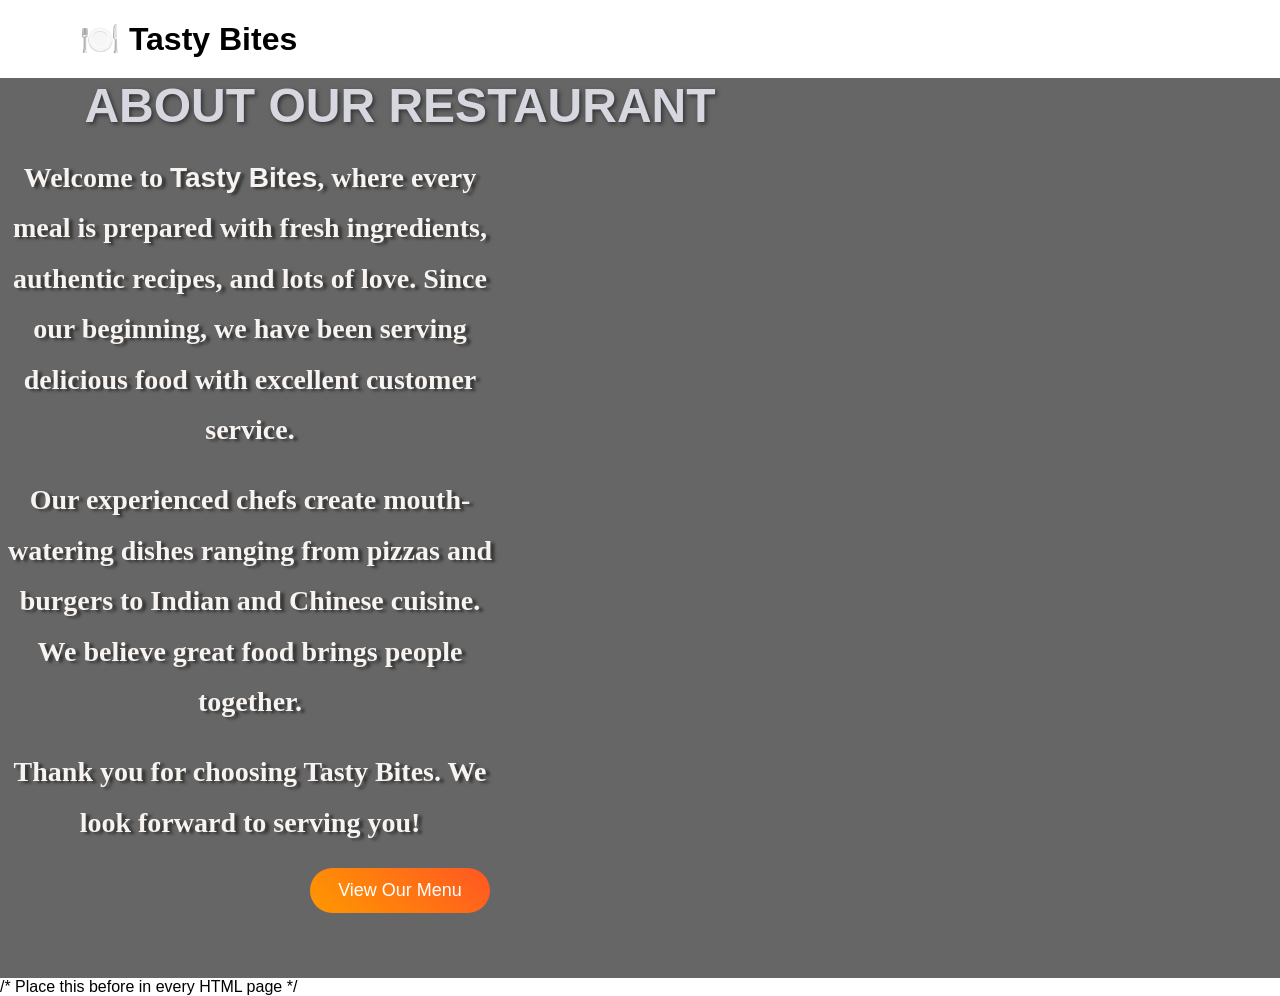
<file: about.html>
<!DOCTYPE html>
<html lang="en">
<head>
    <meta charset="UTF-8">
    <meta name="viewport" content="width=device-width, initial-scale=1.0">
    <title>About - Tasty Bites</title>
    <link rel="stylesheet" href="style.css">
</head>
<body>

<nav>
    <h2 class="logo">🍽️ Tasty Bites</h2>

    <ul>
        <li><a href="index.html">Home</a></li>
        <li><a href="about.html">About</a></li>
        <li><a href="menu.html">Menu</a></li>
        <li><a href="gallery.html">Gallery</a></li>
        <li><a href="contact.html">Contact</a></li>
    </ul>
</nav>

<section class="about-page">
    <div class="about-content">
        <h1>About Our Restaurant</h1>

        <p>
            Welcome to <strong>Tasty Bites</strong>, where every meal is prepared
            with fresh ingredients, authentic recipes, and lots of love.
            Since our beginning, we have been serving delicious food with
            excellent customer service.
        </p>

        <p>
            Our experienced chefs create mouth-watering dishes ranging from
            pizzas and burgers to Indian and Chinese cuisine. We believe
            great food brings people together.
        </p>

        <p>
            Thank you for choosing Tasty Bites.
            We look forward to serving you!
        </p>

        <a href="menu.html">
            <button>View Our Menu</button>
        </a>
    </div>
</section>

<script src="script.js"></script>
/* Place this before </body> in every HTML page */

<script>

document.addEventListener("DOMContentLoaded", function () {

    const form = document.querySelector("form");

    if(form){

        form.addEventListener("submit", function(e){

            e.preventDefault();

            const inputs = form.querySelectorAll("input, textarea, select");

            let valid = true;

            inputs.forEach(input => {

                if(input.value.trim() === ""){
                    valid = false;
                }

            });

            if(valid){
                alert("🎉 Thank you! Your details have been submitted successfully.");
                form.reset();
            }else{
                alert("⚠ Please fill all the fields.");
            }

        });

    }

});

</script>

</body>
</html>
</file>
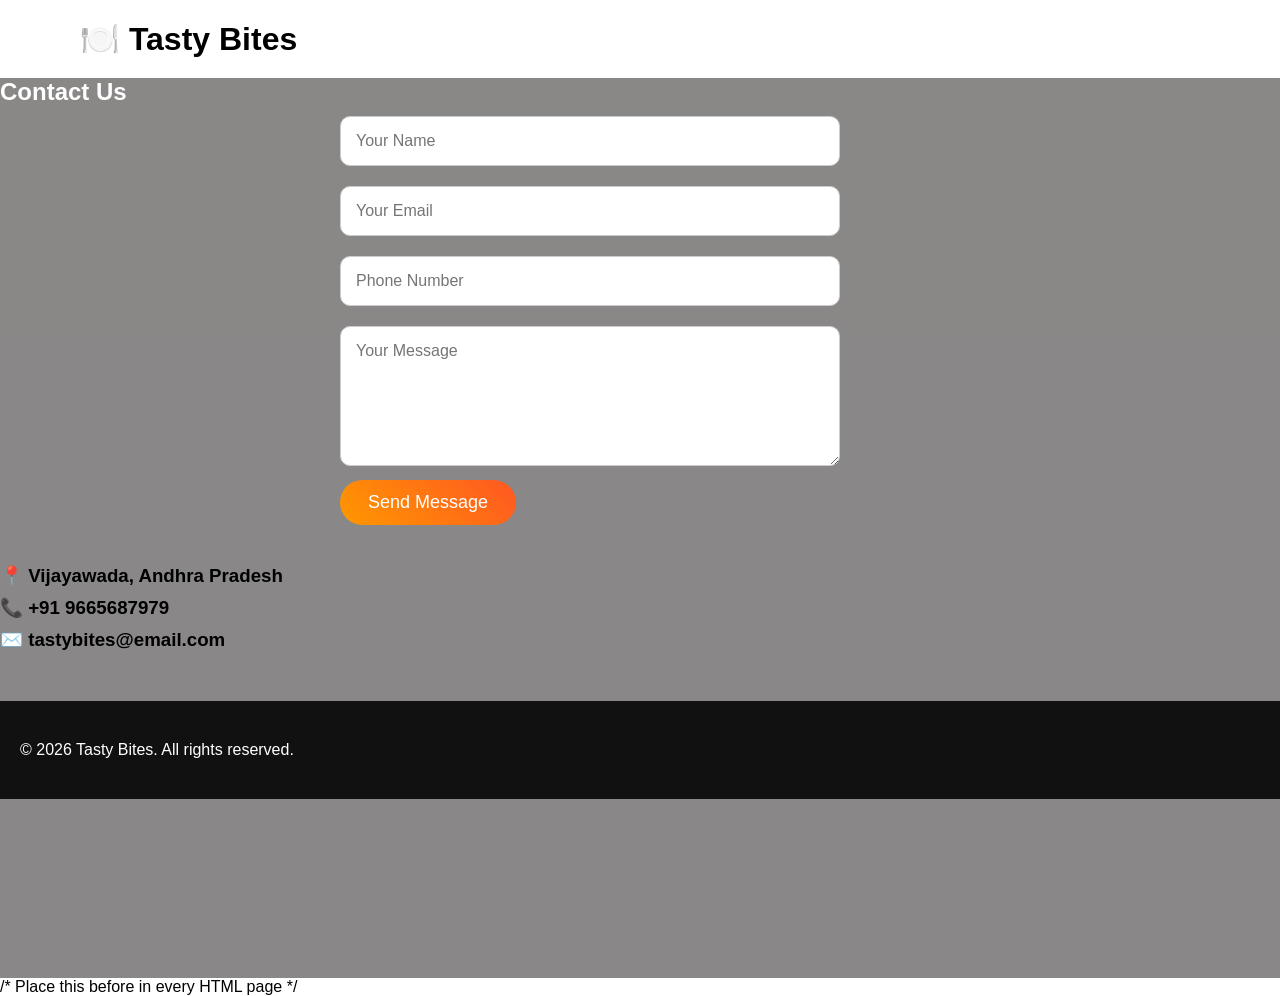
<file: contact.html>
<!DOCTYPE html>
<html lang="en">
<head>
<meta charset="UTF-8">
<meta name="viewport" content="width=device-width, initial-scale=1.0">
<title>Contact - Tasty Bites</title>
<link rel="stylesheet" href="style.css">
</head>

<body>

<nav>
<h2 class="logo">🍽️ Tasty Bites</h2>

<ul>
<li><a href="index.html">Home</a></li>
<li><a href="about.html">About</a></li>
<li><a href="menu.html">Menu</a></li>
<li><a href="gallery.html">Gallery</a></li>
<li><a href="contact.html">Contact</a></li>
</ul>
</nav>

<section class="contact">

<h1>Contact Us</h1>

<form>

<input type="text" placeholder="Your Name" required>

<input type="email" placeholder="Your Email" required>

<input type="tel" placeholder="Phone Number">

<textarea rows="6" placeholder="Your Message"></textarea>

<button type="submit">Send Message</button>

</form>

<div class="contact-info">
<h3>📍 Vijayawada, Andhra Pradesh</h3>
<h3>📞 +91 9665687979</h3>
<h3>✉️ tastybites@email.com</h3>
</div>

<footer>
    <p>© 2026 Tasty Bites. All rights reserved.</p>
</footer>
</section>


<script src="script.js"></script>

/* Place this before </body> in every HTML page */

<script>

document.addEventListener("DOMContentLoaded", function () {

    const form = document.querySelector("form");

    if(form){

        form.addEventListener("submit", function(e){

            e.preventDefault();

            const inputs = form.querySelectorAll("input, textarea, select");

            let valid = true;

            inputs.forEach(input => {

                if(input.value.trim() === ""){
                    valid = false;
                }

            });

            if(valid){
                alert("🎉 Thank you! Your details have been submitted successfully.");
                form.reset();
            }else{
                alert("⚠ Please fill all the fields.");
            }

        });

    }

});

</script>

</body>
</html>
</file>
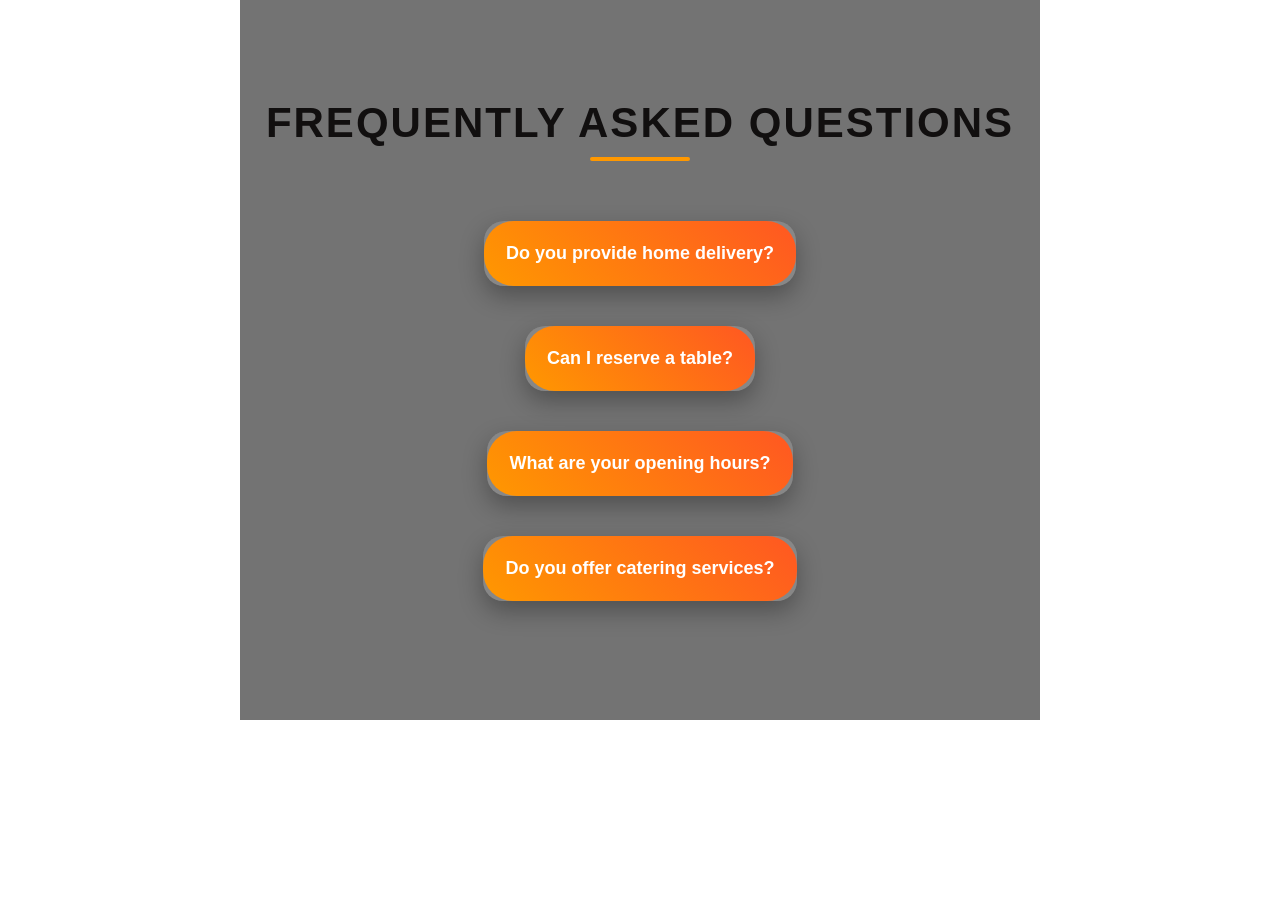
<file: FAQ.html>
<!DOCTYPE html>
<html lang="en">
<head>
    <meta charset="UTF-8">
    <meta name="viewport" content="width=device-width, initial-scale=1.0">
    <title>Document</title>
    <link rel="stylesheet" href="style.css">
</head>
<body>
    <!-- FAQ Section -->

<section class="faq">

    <h2 class="section-title">Frequently Asked Questions</h2>

    <div class="faq-item">
        <button class="faq-question">Do you provide home delivery?</button>
        <div class="faq-answer">
            <p>Yes, we deliver within our service area.</p>
        </div>
    </div>

    <div class="faq-item">
        <button class="faq-question">Can I reserve a table?</button>
        <div class="faq-answer">
            <p>Yes, you can reserve a table by contacting us.</p>
        </div>
    </div>

    <div class="faq-item">
        <button class="faq-question">What are your opening hours?</button>
        <div class="faq-answer">
            <p>We are open daily from 10:00 AM to 11:00 PM.</p>

        </div>
    </div>
    <div class="faq-item">
        <button class="faq-question">Do you offer catering services?</button>
        <div class="faq-answer">
            <p>Yes, we provide catering for events and parties.</p>
        </div>

</section>
</body>
</html>
</file>
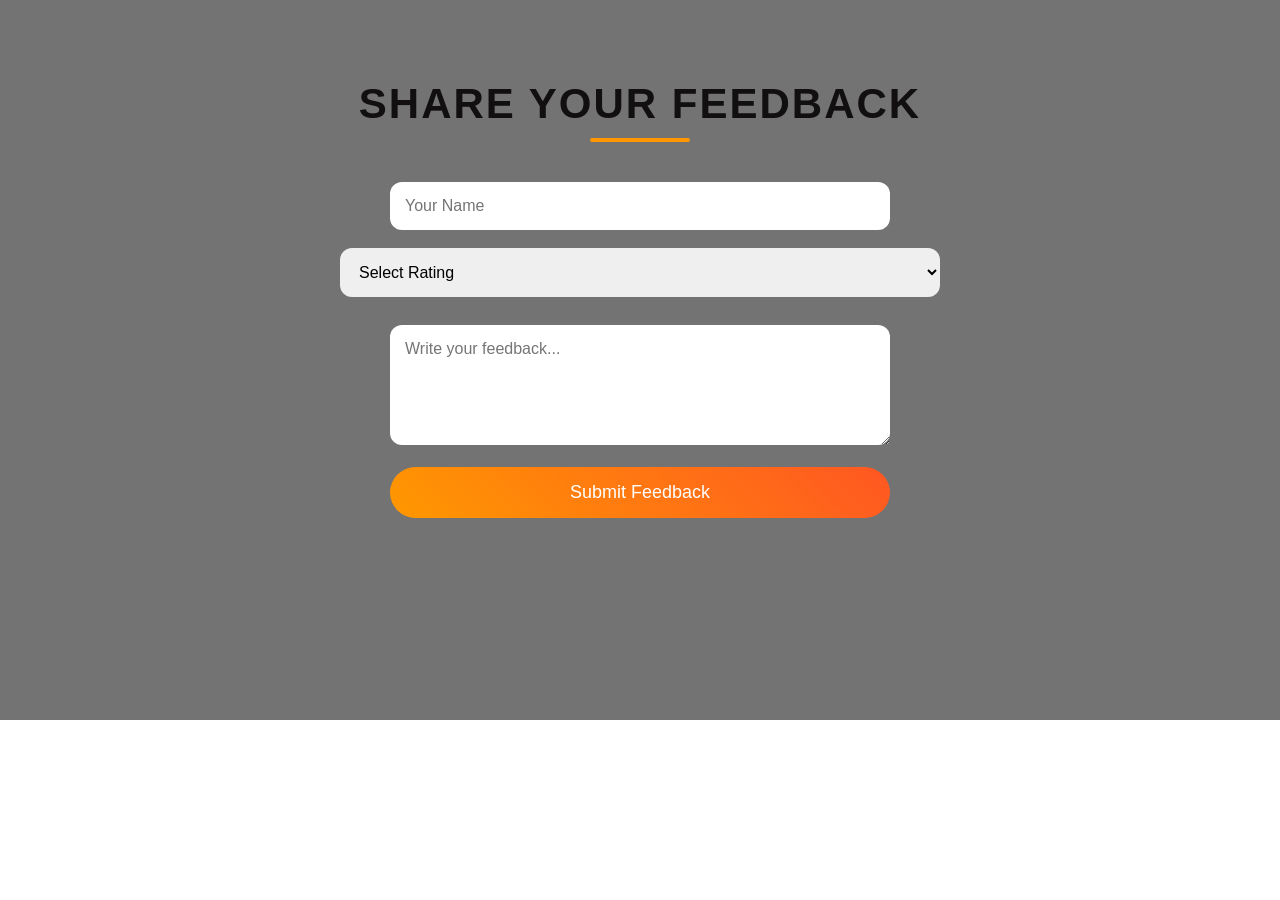
<file: feedback.html>
<!DOCTYPE html>
<html lang="en">
<head>
    <meta charset="UTF-8">
    <meta name="viewport" content="width=device-width, initial-scale=1.0">
    <title>Document</title>
    <link rel="stylesheet" href="style.css">
</head>
<body>
   <!-- Customer Feedback Form -->

<section class="feedback">

    <h2 class="section-title">Share Your Feedback</h2>

    <form class="feedback-form">

        <input type="text" placeholder="Your Name" required>

        <select>
            <option>Select Rating</option>
            <option>⭐⭐⭐⭐⭐</option>
            <option>⭐⭐⭐⭐</option>
            <option>⭐⭐⭐</option>
            <option>⭐⭐</option>
            <option>⭐</option>
        </select>

        <textarea placeholder="Write your feedback..." rows="5"></textarea>

        <button type="submit">Submit Feedback</button>

    </form>

</section>

<script>
document.querySelector(".feedback-form").addEventListener("submit",function(e){
    e.preventDefault();
    alert("✅ Thank you for your valuable feedback!");
    this.reset();
});
</script> 
    
</body>
</html>
</file>
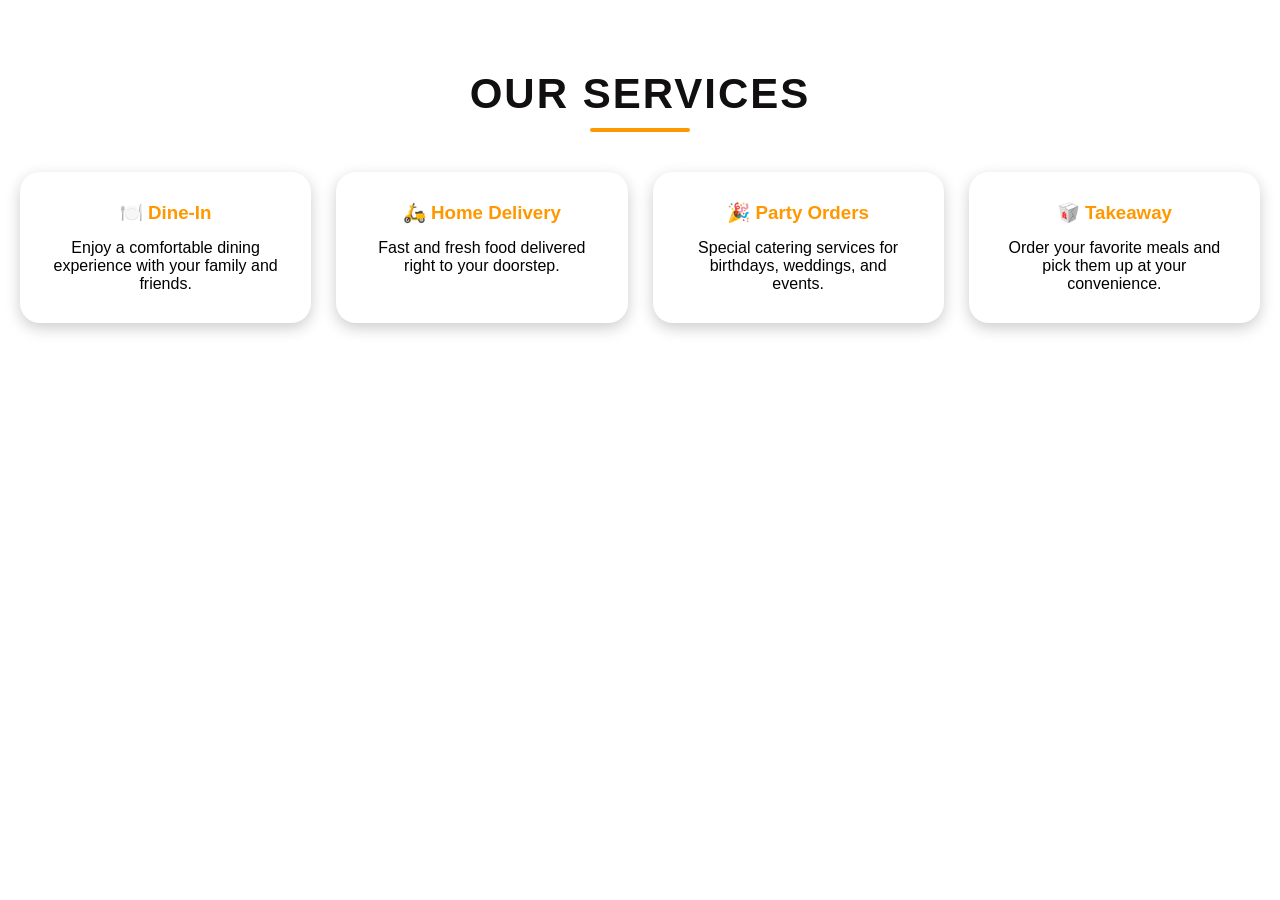
<file: services.html>
<!DOCTYPE html>
<html lang="en">
<head>
    <meta charset="UTF-8">
    <meta name="viewport" content="width=device-width, initial-scale=1.0">
    <title>Document</title>
    <link rel="stylesheet" href="style.css">
</head>
<body>
    <!-- Services Section -->

<section class="services">

    <h2 class="section-title">Our Services</h2>

    <div class="services-container">

        <div class="service-card">
            <h3>🍽️ Dine-In</h3>
            <p>Enjoy a comfortable dining experience with your family and friends.</p>
        </div>

        <div class="service-card">
            <h3>🛵 Home Delivery</h3>
            <p>Fast and fresh food delivered right to your doorstep.</p>
        </div>

        <div class="service-card">
            <h3>🎉 Party Orders</h3>
            <p>Special catering services for birthdays, weddings, and events.</p>
        </div>

        <div class="service-card">
            <h3>🥡 Takeaway</h3>
            <p>Order your favorite meals and pick them up at your convenience.</p>
        </div>

    </div>

</section>
</body>
</html>
</file>
<file: style.css>
*{
    margin:0;
    padding:0;
    box-sizing:border-box;
    font-family:Arial, Helvetica, sans-serif;
}

header{
    height:100vh;
    background:linear-gradient(rgba(0,0,0,.6),rgba(0,0,0,.6)),
    url("https://img.freepik.com/premium-photo/food-set-dishes-white-table-food-background-top-view-free-copy-space_187166-59452.jpg?w=2000") no-repeat;
    background-size:cover;
    background-position:center;
    color:white;
}

nav{
    display:flex;
    justify-content:space-between;
    align-items:center;
    padding:20px 80px;
}

.logo{
    font-size:32px;
}

nav ul{
    display:flex;
    list-style:none;
}

nav ul li{
    margin-left:30px;
}

nav ul li a{
    color:white;
    text-decoration:none;
    font-size:18px;
    transition:.3s;
}

nav ul li a:hover{
    color:orange;
}

.hero{
    height:85vh;
    display:flex;
    flex-direction:column;
    justify-content:center;
    align-items:center;
    text-align:center;
}

.hero h1{
    font-size:60px;
}

.hero p{
    margin:20px 0;
    font-size:22px;
}

button{
    padding:15px 35px;
    border:none;
    border-radius:30px;
    background:orange;
    color:white;
    font-size:18px;
    cursor:pointer;
    transition:.3s;
}

button:hover{
    background:red;
}
.about-page{
    min-height:100vh;
    background:
    linear-gradient(rgba(0,0,0,.6),rgba(0,0,0,.6)),
    url("https://th.bing.com/th/id/OIP.FbpfJUuPjCOZu3ycqGu36AHaLH?w=186&h=279&c=7&r=0&o=7&dpr=1.3&pid=1.7&rm=3");
    background-size:cover;
    background-position:center;
    color:white;
    
}

.about-content{
    max-width:800px;
    text-align:center;
}

.about-content h1{
    font-size:48px;
    margin-bottom:20px;
    color:#d7d7e0;
    text-shadow: 2px 2px 4px rgba(0,0,0,0.5);
    text-transform: uppercase;
    text-align: center;
}

.about-content p{
    font-family: italic serif;
    font-weight:bold;
    font-size:28px;
    line-height:1.8;
    margin-bottom:20px;
    color: #f7f3f0; 
    text-shadow: 4px 2px 3px rgba(0,0,0,0.5);
    text-align: center;
    display: run-in ;
    justify-content: center;
    align-items: center;
    min-height: 100px;
    width: 100%;
    max-width: 500px;
}
.menu{
    padding:50px;
    background:#f8f8f8;
    text-align:center;
}

.menu h1{
    font-size:45px;
    margin-bottom:40px;
}

.menu-container{
    display:grid;
    grid-template-columns:repeat(auto-fit,minmax(280px,1fr));
    gap:30px;
}

.card{
    background:white;
    border-radius:15px;
    overflow:hidden;
    box-shadow:0 5px 15px rgba(0,0,0,.2);
    transition:.3s;
}

.card:hover{
    transform:translateY(-10px);
}

.card img{
    width:100%;
    height:220px;
    object-fit:cover;
}

.card h2{
    margin-top:15px;
}

.card p{
    padding:10px;
}

.card h3{
    color:orangered;
    margin:15px;
}

.card button{
    margin-bottom:20px;
}
.gallery{
    min-height:100vh;
    padding: 50px;
    box-sizing:border-box;
    background:
    linear-gradient(rgba(0,0,0,.5),rgba(0,0,0,.5)),
    url("https://th.bing.com/th/id/OIP.K_motUIHT_-1IfT_r0hc1gHaEK?w=315&h=180&c=7&r=0&o=7&dpr=1.3&pid=1.7&rm=3");
    background-size:cover;
    background-position:center;
}

.gallery h1{
    color:white;
}

.gallery-container{
    display:grid;
    grid-template-columns:repeat(auto-fit,minmax(300px,1fr));
    box-sizing:border-box;
    gap:30px;

}

.gallery-container img{
    width:100%;
    max-width:500px;
    height:250px;
    object-fit:cover;
    border-radius:15px;
    transition:0.4s;
    box-shadow:0 5px 15px rgba(0,0,0,.2);
}

.gallery-container img:hover{
    transform:scale(1.05);
}
.contact{
   min-height:100vh;
    padding: 0;
    margin: 0;
background-attachment: fixed;
    background: linear-gradient(rgba(246, 237, 237, 0.5),rgba(241, 237, 237, 0.5))  ,
    url("https://th.bing.com/th/id/OIP.gcky8xRmVkdu8m7RBIcaowAAAA?w=187&h=187&c=7&r=0&o=7&dpr=1.3&pid=1.7&rm=3");
    background-size:cover;
    background-position:center;
    background-repeat:no-repeat;
    background-color: transparent;
    }

.contact h1{
    color:white;
}

form{
    max-width:600px;
    margin:auto;
}

form input,
form textarea{
    width:100%;
    max-width:500px;
    padding:15px;
    margin:10px 0;
    border:1px solid #ccc;
    border-radius:10px;
    font-size:16px;
}

.contact-info{
    margin-top:40px;
}

.contact-info h3{
    margin:10px 0;
}
.order-popup {
    display: none;
    position: fixed;
    top: 0;
    left: 0;
    width: 100%;
    height: 100%;
    background: rgba(0,0,0,0.7);
    justify-content: center;
    align-items: center;
}

.order-content {
    background: white;
    padding: 30px;
    width: 350px;
    border-radius: 15px;
}

.order-content input,
.order-content textarea {
    width: 100%;
    padding: 10px;
    margin: 10px 0;
}

.close {
    float: right;
    font-size: 25px;
    cursor: pointer;
}
.order-box{
    display: none;
    position: fixed;
    top: 50%;
    left: 50%;
    transform: translate(-50%, -50%);
    background: white
;    padding: 30px;
    width: 350px;   
}
.order-box input,
.order-box select,
.order-box textarea {
    width: 100%;
    padding: 10px;
    margin: 10px 0;
}
.order-box button {
    padding: 10px;
    margin: 5px;
}
/* ========== Fade Animation ========== */
@keyframes fadeIn {
    from{
        opacity:0;
        transform:translateY(30px);
    }
    to{
        opacity:1;
        transform:translateY(0);
    }
}

body{
    animation:fadeIn 1s ease-in-out;
}


/* ========== Navigation Hover ========== */
nav a{
    transition:0.3s;
}

nav a:hover{
    color:#ff9800;
    transform:scale(1.1);
}


/* ========== Button Hover ========== */
button{
    transition:0.3s;
}

button:hover{
    transform:scale(1.08);
    box-shadow:0 10px 20px rgba(0,0,0,0.3);
}


/* ========== Food Card Hover ========== */
.food-card{
    transition:0.4s;
}

.food-card:hover{
    transform:translateY(-10px);
    box-shadow:0 15px 30px rgba(0,0,0,0.35);
}


/* ========== Image Zoom ========== */
.food-card img,
.gallery img{
    transition:0.5s;
}

.food-card img:hover,
.gallery img:hover{
    transform:scale(1.08);
}


/* ========== Heading Animation ========== */
h1{
    animation:slideDown 1s ease;
}

@keyframes slideDown{
    from{
        opacity:0;
        transform:translateY(-40px);
    }
    to{
        opacity:1;
        transform:translateY(0);
    }
}


/* ========== Paragraph Animation ========== */
p{
    animation:fadeUp 1.2s ease;
}

@keyframes fadeUp{
    from{
        opacity:0;
        transform:translateY(20px);
    }
    to{
        opacity:1;
        transform:translateY(0);
    }
}


/* ========== Input Animation ========== */
input,
textarea,
select{
    transition:0.3s;
}

input:focus,
textarea:focus,
select:focus{
    border:2px solid orange;
    box-shadow:0 0 10px orange;
    outline:none;
}


/* ========== Order Form Popup Animation ========== */
.order-box{
    animation:popup 0.4s ease;
}

@keyframes popup{
    from{
        opacity:0;
        transform:translate(-50%,-60%) scale(0.8);
    }
    to{
        opacity:1;
        transform:translate(-50%,-50%) scale(1);
    }
}
/* ========== Responsive Design ========== */

@media (max-width: 992px){

    .menu-container,
    .gallery-container{
        grid-template-columns:repeat(2,1fr);
        display:grid;
        gap:20px;
    }

    nav{
        flex-wrap:wrap;
        justify-content:center;
    }

}


@media (max-width:768px){

    nav{
        flex-direction:column;
        align-items:center;
    }

    .menu-container,
    .gallery-container{
        grid-template-columns:1fr;
    }

    .food-card{
        width:90%;
        margin:auto;
    }

    .contact-container{
        flex-direction:column;
    }

    .contact-form,
    .contact-info{
        width:100%;
        max-width:500px;
    }

    h1{
        font-size:32px;
    }

}


@media (max-width:480px){

    h1{
        font-size:26px;
    }

    p{
        font-size:15px;
    }

    button{
        width:100%;
        max-width:500px;
    }

    img{
        width:100%;
        max-width:500px;
        height:auto;
    }

}
/* ========== Footer ========== */

footer{
    background:#111;
    color:#fff;
    padding:40px 20px;
    margin-top:50px;
}

.footer-container{
    display:flex;
    justify-content:space-between;
    flex-wrap:wrap;
    gap:30px;
}

.footer-box{
    flex:1;
    min-width:220px;
}

.footer-box h2{
    color:#ff9800;
    margin-bottom:15px;
}

.footer-box p,
.footer-box a{
    color:#ddd;
    text-decoration:none;
    line-height:2;
}

.footer-box a:hover{
    color:#ff9800;
}

.footer-bottom{
    text-align:center;
    border-top:1px solid #444;
    margin-top:25px;
    padding-top:15px;
    color:#bbb;
}
/* ========== Smooth Scrolling ========== */

html{
    scroll-behavior:smooth;
}


/* ========== Scrollbar ========== */

::-webkit-scrollbar{
    width:10px;
    max-width:500px;
}

::-webkit-scrollbar-track{
    background:#f1f1f1;
}

::-webkit-scrollbar-thumb{
    background:#ff9800;
    border-radius:10px;
}

::-webkit-scrollbar-thumb:hover{
    background:#e68900;
}


/* ========== Text Selection ========== */

::selection{
    background:#ff9800;
    color:#fff;
}


/* ========== Card Shadow Animation ========== */

.food-card,
.gallery-item,
.contact-form{
    transition:all 0.4s ease;
}

.food-card:hover,
.gallery-item:hover,
.contact-form:hover{
    box-shadow:0 15px 35px rgba(0,0,0,0.3);
}
/* ========== Loading Animation ========== */

@keyframes float{
    0%{
        transform:translateY(0);
    }
    50%{
        transform:translateY(-8px);
    }
    100%{
        transform:translateY(0);
    }
}

.logo{
    animation:float 3s ease-in-out infinite;
}


/* ========== Food Card Entrance ========== */

.food-card{
    animation:cardFade 0.8s ease;
}

@keyframes cardFade{
    from{
        opacity:0;
        transform:translateY(40px);
    }
    to{
        opacity:1;
        transform:translateY(0);
    }
}


/* ========== Gallery Image Entrance ========== */

.gallery-item{
    animation:zoomIn 0.8s ease;
}

@keyframes zoomIn{
    from{
        opacity:0;
        transform:scale(0.8);
    }
    to{
        opacity:1;
        transform:scale(1);
    }
}


/* ========== Contact Form Entrance ========== */

.contact-form{
    animation:slideLeft 1s ease;
}

@keyframes slideLeft{
    from{
        opacity:0;
        transform:translateX(50px);
    }
    to{
        opacity:1;
        transform:translateX(0);
    }
}
/* ========== Glassmorphism Effect ========== */

.food-card,
.contact-form,
.order-box{
    background:rgba(255,255,255,0.15);
    backdrop-filter:blur(12px);
    -webkit-backdrop-filter:blur(12px);
    border:1px solid rgba(255,255,255,0.2);
}


/* ========== Gradient Buttons ========== */

button{
    background:linear-gradient(45deg,#ff9800,#ff5722);
    color:#fff;
    border:none;
    border-radius:30px;
    padding:12px 28px;
    cursor:pointer;
    transition:0.4s;
}

button:hover{
    background:linear-gradient(45deg,#ff5722,#ff9800);
}


/* ========== Navigation Underline Animation ========== */

nav a{
    position:relative;
}

nav a::after{
    content:"";
    position:absolute;
    left:0;
    bottom:-5px;
    width:0;
    height:3px;
    background:#ff9800;
    transition:0.4s;
}

nav a:hover::after{
    width:100%;
    max-width:500px;
}
/* ========== Hero Section Animation ========== */

.hero h1{
    animation:heroTitle 1s ease-in-out;
}

.hero p{
    animation:heroText 1.3s ease-in-out;
}

.hero button{
    animation:heroButton 1.6s ease-in-out;
}

@keyframes heroTitle{
    from{
        opacity:0;
        transform:translateY(-50px);
    }
    to{
        opacity:1;
        transform:translateY(0);
    }
}

@keyframes heroText{
    from{
        opacity:0;
        transform:translateY(30px);
    }
    to{
        opacity:1;
        transform:translateY(0);
    }
}

@keyframes heroButton{
    from{
        opacity:0;
        transform:scale(0.7);
    }
    to{
        opacity:1;
        transform:scale(1);
    }
}


/* ========== Floating Images ========== */

.food-card img{
    animation:floating 4s ease-in-out infinite;
}

@keyframes floating{
    0%{
        transform:translateY(0);
    }
    50%{
        transform:translateY(-6px);
    }
    100%{
        transform:translateY(0);
    }
}
/* ========== Page Background Overlay ========== */

.home,
.about,
.menu,
.gallery,
.contact{
    position:relative;
    overflow:hidden;
}

.home::before,
.about::before,
.menu::before,
.gallery::before,
.contact::before{
    content:"";
    position:absolute;
    inset:0;
    background:rgba(0,0,0,0.45);
    z-index:0;
}

.home > *,
.about > *,
.menu > *,
.gallery > *,
.contact > *{
    position:relative;
    z-index:1;
}


/* ========== Section Title Style ========== */

.section-title{
    text-align:center;
    font-size:42px;
    color:#110f0f;
    margin-bottom:30px;
    text-transform:uppercase;
    letter-spacing:2px;
}

.section-title::after{
    content:"";
    display:block;
    width:100px;
    height:4px;
    background:#ff9800;
    margin:10px auto;
    border-radius:5px;
}
/* ========== Social Media Icons ========== */

.social-icons{
    display:flex;
    justify-content:center;
    gap:15px;
    margin-top:20px;
}

.social-icons a{
    width:45px;
    height:45px;
    display:flex;
    align-items:center;
    justify-content:center;
    background:#ff9800;
    color:#fff;
    border-radius:50%;
    font-size:20px;
    text-decoration:none;
    transition:0.4s;
}

.social-icons a:hover{
    transform:translateY(-8px) rotate(360deg);
    background:#ff5722;
}
/* ========== Back To Top Button ========== */

#topBtn{
    display:none;
    position:fixed;
    bottom:25px;
    right:25px;
    z-index:999;
    background:#ff9800;
    color:#fff;
    border:none;
    width:50px;
    height:50px;
    border-radius:50%;
    font-size:22px;
    cursor:pointer;
    transition:0.3s;
}

#topBtn:hover{
    background:#ff5722;
    transform:scale(1.1);
}
.reviews{
    padding:60px 20px;
    text-align:center;
}

.review-container{
    display:flex;
    justify-content:center;
    gap:25px;
    flex-wrap:wrap;
}

.review-card{
    width:300px;
    padding:25px;
    border-radius:15px;
    background:#fff;
    box-shadow:0 5px 20px rgba(0,0,0,0.2);
    transition:.4s;
}

.review-card:hover{
    transform:translateY(-10px);
}

.review-card p{
    margin:15px 0;
    font-style:italic;
}

.review-card h4{
    color:#ff9800;
}
.opening-hours{
    padding:60px 20px;
    text-align:center;
}

.hours-table{
    margin:auto;
    border-collapse:collapse;
    width:60%;
    max-width:600px;
}

.hours-table td{
    padding:15px;
    border:1px solid #ddd;
    font-size:18px;
}

.hours-table tr:nth-child(even){
    background:#f8f8f8;
}

.hours-table tr:hover{
    background:#ffe0b2;
}
.faq{
    padding:60px 20px;
    max-width:800px;
    margin:auto;
}

.faq-item{
    margin-bottom:15px;
}

.faq-question{
    width:100%;
    text-align:left;
    padding:15px;
    font-size:18px;
    border:none;
    cursor:pointer;
}

.faq-answer{
    display:none;
    padding:15px;
    background:#f5f5f5;
}
.offers{
    padding:70px 20px;
    text-align:center;
}

.offer-container{
    display:flex;
    justify-content:center;
    gap:25px;
    flex-wrap:wrap;
}

.offer-card{
    width:280px;
    padding:30px;
    border-radius:15px;
    background:linear-gradient(135deg,#ff9800,#ff5722);
    color:#fff;
    box-shadow:0 8px 20px rgba(0,0,0,0.2);
    transition:.4s;
}

.offer-card:hover{
    transform:scale(1.05);
}
.services{
    padding:70px 20px;
    text-align:center;
}

.services-container{
    display:grid;
    grid-template-columns:repeat(auto-fit,minmax(250px,1fr));
    gap:25px;
    margin-top:40px;
}

.service-card{
    background:#fff;
    padding:30px;
    border-radius:20px;
    box-shadow:0 5px 15px rgba(0,0,0,0.2);
    transition:.4s;
}

.service-card:hover{
    transform:translateY(-10px);
}

.service-card h3{
    color:#ff9800;
    margin-bottom:15px;
}
.partners{
    padding:70px 20px;
    text-align:center;
}

.partner-container{
    display:flex;
    justify-content:center;
    gap:40px;
    flex-wrap:wrap;
    align-items:center;
}

.partner-card{
    width:180px;
    height:120px;
    background:#fff;
    border-radius:15px;
    display:flex;
    justify-content:center;
    align-items:center;
    box-shadow:0 5px 15px rgba(0,0,0,0.15);
    transition:.3s;
}

.partner-card:hover{
    transform:scale(1.08);
}

.partner-card img{
    max-width:120px;
    max-height:70px;
}
.app-download{
    padding:70px 20px;
    text-align:center;
    background:#fff8f0;
}

.app-download p{
    margin:20px 0;
}

.app-buttons{
    display:flex;
    justify-content:center;
    gap:20px;
    flex-wrap:wrap;
}

.app-buttons button{
    padding:15px 30px;
    border:none;
    border-radius:40px;
    cursor:pointer;
    font-size:18px;
    transition:.3s;
}

.app-buttons button:hover{
    transform:scale(1.05);
}
.download-menu{
    padding:70px 20px;
    text-align:center;
    background:#fff8f0;
}

.download-menu p{
    margin:20px 0;
}

.download-menu button{
    padding:15px 35px;
    border:none;
    border-radius:30px;
    cursor:pointer;
    font-size:18px;
    transition:.3s;
}

.download-menu button:hover{
    transform:scale(1.05);
}
.qr-section{
    padding:70px 20px;
    text-align:center;
}

.qr-section img{
    width:200px;
    height:200px;
    margin-top:25px;
    border-radius:15px;
    box-shadow:0 8px 20px rgba(0,0,0,0.2);
    transition:.4s;
}

.qr-section img:hover{
    transform:scale(1.1);
}
.location{
    padding:70px 20px;
    text-align:center;
}

.map-container{
    max-width:1000px;
    margin:auto;
    border-radius:20px;
    overflow:hidden;
    box-shadow:0 8px 20px rgba(0,0,0,.2);
}

.map-container iframe{
    border-radius:20px;
}
/* ========== Feedback Page Professional Design ========== */

.feedback{
    min-height:80vh;
    padding:80px 20px;
    text-align:center;
    background:
    linear-gradient(rgba(0,0,0,0.55),rgba(0,0,0,0.55)),
    url("https://th.bing.com/th/id/OIP.KQ6sqQYunhZ8BRwE1SGTQgHaE8?w=286&h=191&c=7&r=0&o=7&dpr=1.3&pid=1.7&rm=3");
    background-size:cover;
    background-position:center;
    color:white;
}


.feedbackform{
    max-width:550px;
    margin:40px auto;
    padding:35px;
    background:rgba(255,255,255,0.15);
    backdrop-filter:blur(15px);
    border-radius:25px;
    box-shadow:0 15px 35px rgba(0,0,0,0.3);
    animation:feedbackSlide 1s ease;
}


.feedback-form input,
.feedback-form select,
.feedback-form textarea{
    width:100%;
    padding:15px;
    margin-bottom:18px;
    border:none;
    border-radius:12px;
    font-size:16px;
    outline:none;
}


.feedback-form input:focus,
.feedback-form select:focus,
.feedback-form textarea:focus{
    transform:scale(1.03);
    box-shadow:0 0 15px #ff9800;
    transition:.3s;
}


.feedback-form button{
    width:100%;
    max-width:500px;
    padding:15px;
    font-size:18px;
    border-radius:30px;
}


.feedback-form button:hover{
    transform:translateY(-5px);
}


/* Animation */

@keyframes feedbackSlide{

    from{
        opacity:0;
        transform:translateY(50px);
    }

    to{
        opacity:1;
        transform:translateY(0);
    }

}


/* Feedback title animation */

.feedback .section-title{
    animation:titleAnimation 1s ease;
}


@keyframes titleAnimation{

    from{
        opacity:0;
        letter-spacing:10px;
    }

    to{
        opacity:1;
        letter-spacing:2px;
    }

}
/* ========== Professional FAQ Design ========== */

.faq{
    padding:0;
    min-height:80vh;
    background:
    linear-gradient(rgba(0,0,0,0.55),rgba(0,0,0,0.55)),
    url("https://th.bing.com/th/id/OIP.ApzANlfxX_BER7JKMRjvlwHaE7?w=271&h=180&c=7&r=0&o=7&dpr=1.3&pid=1.7&rm=3");
    background-size:cover;
    background-position: fixed;
    width:100%;
    display:flex;
    flex-direction:column;
    justify-content:center;
    align-items:center;
    box-sizing: border-box;
    background-position:center;
    color:white;
}


.faq .section-title{
    animation:faqTitle 1s ease;
}


.faq-item{
    max-width:850px;
    margin:20px auto;
    background:rgba(255,255,255,0.15);
    backdrop-filter:blur(12px);
    border-radius:20px;
    overflow:hidden;
    box-shadow:0 10px 25px rgba(0,0,0,0.3);
    animation:faqShow 0.8s ease;
}


.faq-question{
    width:100%;
    max-width:500px;
    padding:22px;
    text-align:left;
    background:linear-gradient(45deg,#ff9800,#ff5722);
    color:white;
    border:none;
    font-size:18px;
    font-weight:bold;
    cursor:pointer;
    transition:.4s;
}


.faq-question:hover{
    letter-spacing:1px;
}


.faq-answer{
    display:none;
    padding:20px;
    background:rgba(255,255,255,0.9);
    color:#333;
    animation:answerOpen .4s ease;
}


.faq-answer p{
    margin:0;
    line-height:1.6;
}


/* Animations */

@keyframes faqShow{

    from{
        opacity:0;
        transform:translateY(40px);
    }

    to{
        opacity:1;
        transform:translateY(0);
    }

}


@keyframes faqTitle{

    from{
        opacity:0;
        transform:scale(.8);
    }

    to{
        opacity:1;
        transform:scale(1);
    }

}


@keyframes answerOpen{

    from{
        opacity:0;
        transform:translateY(-10px);
    }

    to{
        opacity:1;
        transform:translateY(0);
    }

}
/* Responsive Design */

*{
    box-sizing:border-box;
}

img{
    max-width:100%;
    height:auto;
}


@media(max-width:768px){

    .nav-links{
        flex-direction:column;
        text-align:center;
    }

    .hero h1{
        font-size:35px;
    }

    .hero p{
        font-size:16px;
    }

    .container,
    .cards,
    .menu-container,
    .gallery-container,
    .team-container{
        grid-template-columns:1fr;
    }

    .reservation-form,
    .feedback-form{
        width:90%;
    }

    .section-title{
        font-size:28px;
    }

}


@media(max-width:480px){

    h1{
        font-size:28px;
    }

    h2{
        font-size:24px;
    }

    button{
        width:100%;
        max-width:500px;
    }

}
</file>
